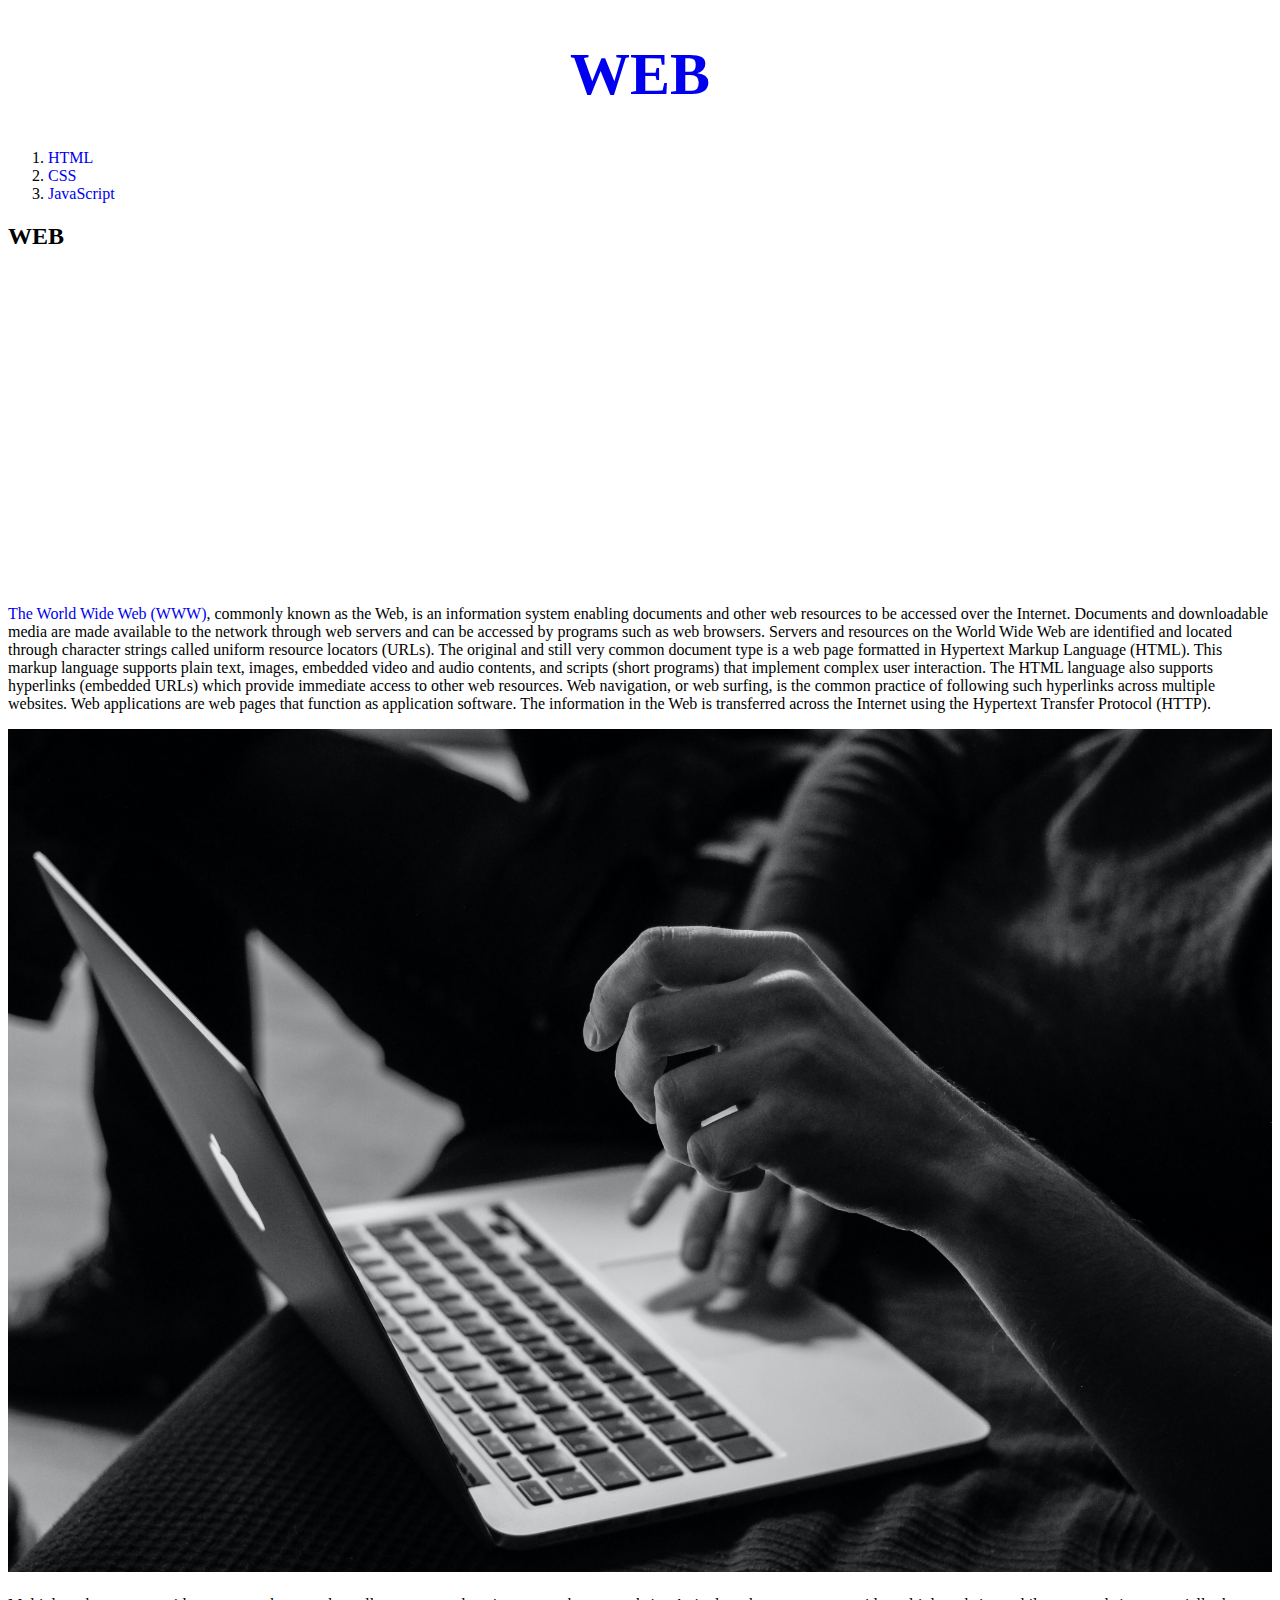
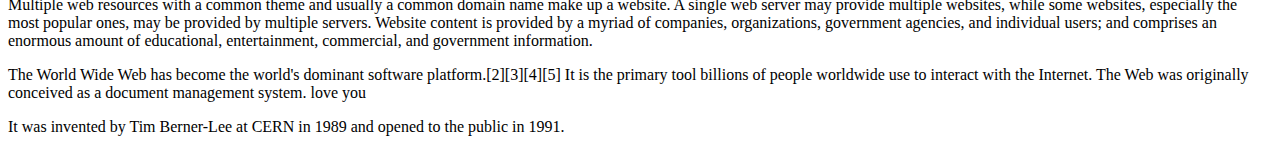
<file: index.html>
<!DOCTYPE html>
<html>
  <head>
    <title>WEB1 - WEB</title>
    <meta charset="utf-8">
    <style>
    a {
      text-decoration:none;
    }
    h1{
      font-size: 60px;
      text-align: center;
    }
    </style>
  </head>
  <body>
    <h1><a href="index.html">WEB</a></h1>
    <ol>
      <li><a href="1.html">HTML</a></li>
      <li><a href="2.html">CSS</a></li>
      <li><a href="3.html">JavaScript</a></li>
    </ol>
    <h2>WEB</h2>
    <p>
      <iframe
        width="560"
        height="315"
        src="https://www.youtube.com/embed/7T7r_oSp0SE"
        title="YouTube video player"
        frameborder="0"
        allow="accelerometer; autoplay; clipboard-write; encrypted-media; gyroscope; picture-in-picture"
        allowfullscreen
      ></iframe>
    </p>
    <p>
      <a href="https://www.w3.org/" target="_black" title="Web Pronunciation"
        >The World Wide Web (WWW)</a
      >, commonly known as the Web, is an information system enabling documents
      and other web resources to be accessed over the Internet. Documents and
      downloadable media are made available to the network through web servers
      and can be accessed by programs such as web browsers. Servers and
      resources on the World Wide Web are identified and located through
      character strings called uniform resource locators (URLs). The original
      and still very common document type is a web page formatted in Hypertext
      Markup Language (HTML). This markup language supports plain text, images,
      embedded video and audio contents, and scripts (short programs) that
      implement complex user interaction. The HTML language also supports
      hyperlinks (embedded URLs) which provide immediate access to other web
      resources. Web navigation, or web surfing, is the common practice of
      following such hyperlinks across multiple websites. Web applications are
      web pages that function as application software. The information in the
      Web is transferred across the Internet using the Hypertext Transfer
      Protocol (HTTP).
    </p>
    <img src="web.jpg" width="100%" />
    <p style="margin-top: 20px">
      Multiple web resources with a common theme and usually a common domain
      name make up a website. A single web server may provide multiple websites,
      while some websites, especially the most popular ones, may be provided by
      multiple servers. Website content is provided by a myriad of companies,
      organizations, government agencies, and individual users; and comprises an
      enormous amount of educational, entertainment, commercial, and government
      information.
    </p>
    <p>
      The World Wide Web has become the world's dominant software
      platform.[2][3][4][5] It is the primary tool billions of people worldwide
      use to interact with the Internet. The Web was originally conceived as a
      document management system. love you
    </p>
    <p>
      It was invented by Tim Berner-Lee at CERN in 1989 and opened to the
      public in 1991.
    </p>
    <p>
        <div id="disqus_thread"></div>
<script>
    /**
    *  RECOMMENDED CONFIGURATION VARIABLES: EDIT AND UNCOMMENT THE SECTION BELOW TO INSERT DYNAMIC VALUES FROM YOUR PLATFORM OR CMS.
    *  LEARN WHY DEFINING THESE VARIABLES IS IMPORTANT: https://disqus.com/admin/universalcode/#configuration-variables    */
    /*
    var disqus_config = function () {
    this.page.url = PAGE_URL;  // Replace PAGE_URL with your page's canonical URL variable
    this.page.identifier = PAGE_IDENTIFIER; // Replace PAGE_IDENTIFIER with your page's unique identifier variable
    };
    */
    (function() { // DON'T EDIT BELOW THIS LINE
    var d = document, s = d.createElement('script');
    s.src = 'https://web1-lcdvbiyyjm.disqus.com/embed.js';
    s.setAttribute('data-timestamp', +new Date());
    (d.head || d.body).appendChild(s);
    })();
</script>
<noscript>Please enable JavaScript to view the <a href="https://disqus.com/?ref_noscript">comments powered by Disqus.</a></noscript>

    </p>
  </body>
</html>
</file>
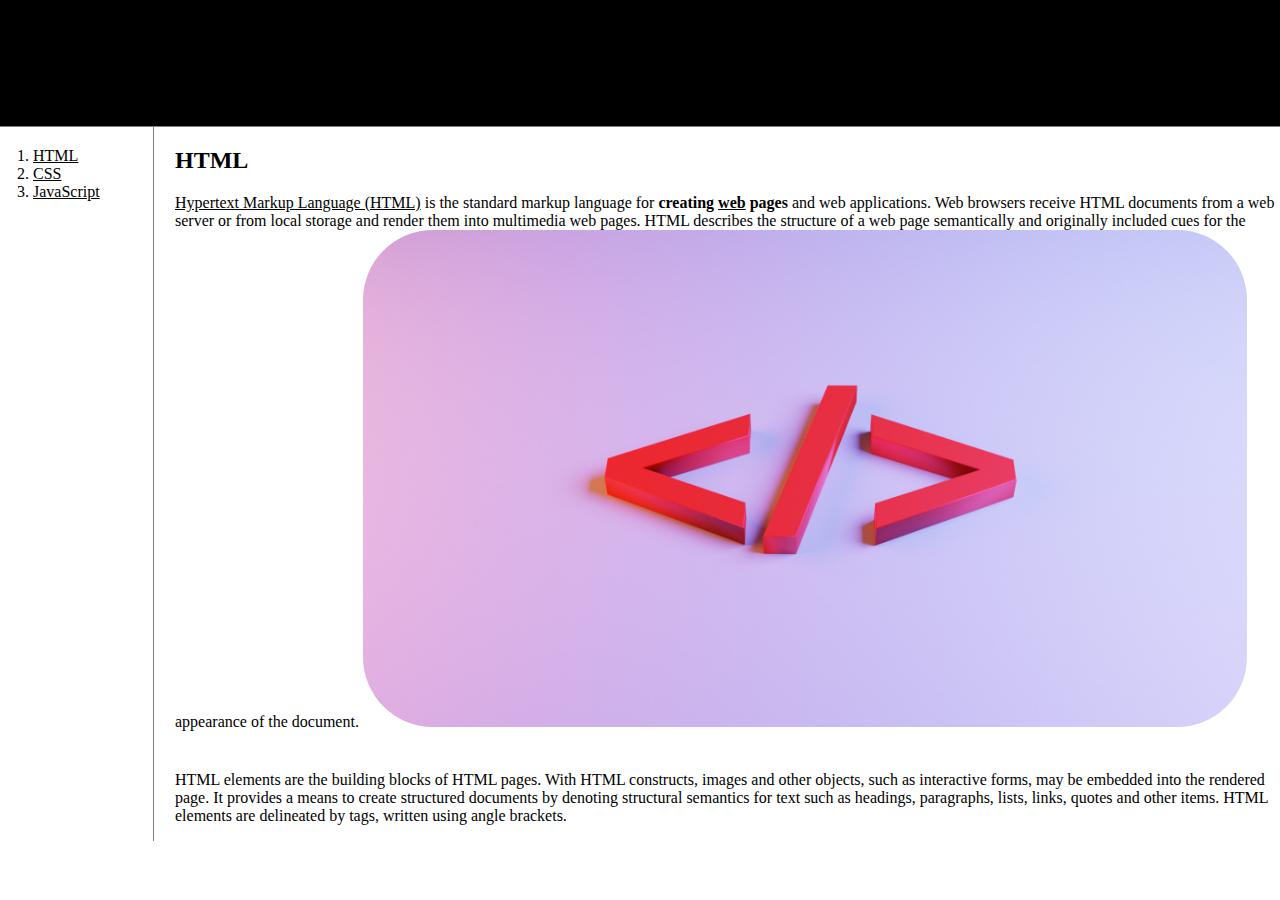
<file: 1.html>
<!DOCTYPE html>
<html>
  <head>
    <title>WEB1 - html</title>
    <meta charset="utf-8">
    <link rel="stylesheet" href="style.css">
  </head>
  <body>
    <h1><a href="index.html">WEB</a></h1>
    <div id="grid">
      <ol>
        <li>
          <a href="1.html"
            >HTML</a
          >
        </li>
        <li><a href="2.html">CSS</a></li>
        <li><a href="3.html">JavaScript</a></li>
      </ol>
      <div id="article">
        <h2>HTML</h2>
        <p>
          <a
            href="https://www.w3.org/TR/html4/"
            target="_blank"
            title="html4 specification"
            >Hypertext Markup Language (HTML)</a
          >
          is the standard markup language for
          <strong>creating <u>web</u> pages</strong> and web applications. Web
          browsers receive HTML documents from a web server or from local
          storage and render them into multimedia web pages. HTML describes the
          structure of a web page semantically and originally included cues for
          the appearance of the document.
          <img src="html.jpg" width="80%" />
        </p>
        <p style="margin-top: 40px">
          HTML elements are the building blocks of HTML pages. With HTML
          constructs, images and other objects, such as interactive forms, may
          be embedded into the rendered page. It provides a means to create
          structured documents by denoting structural semantics for text such as
          headings, paragraphs, lists, links, quotes and other items. HTML
          elements are delineated by tags, written using angle brackets.
        </p>
      </div>
    </div>
  </body>
</html>
</file>
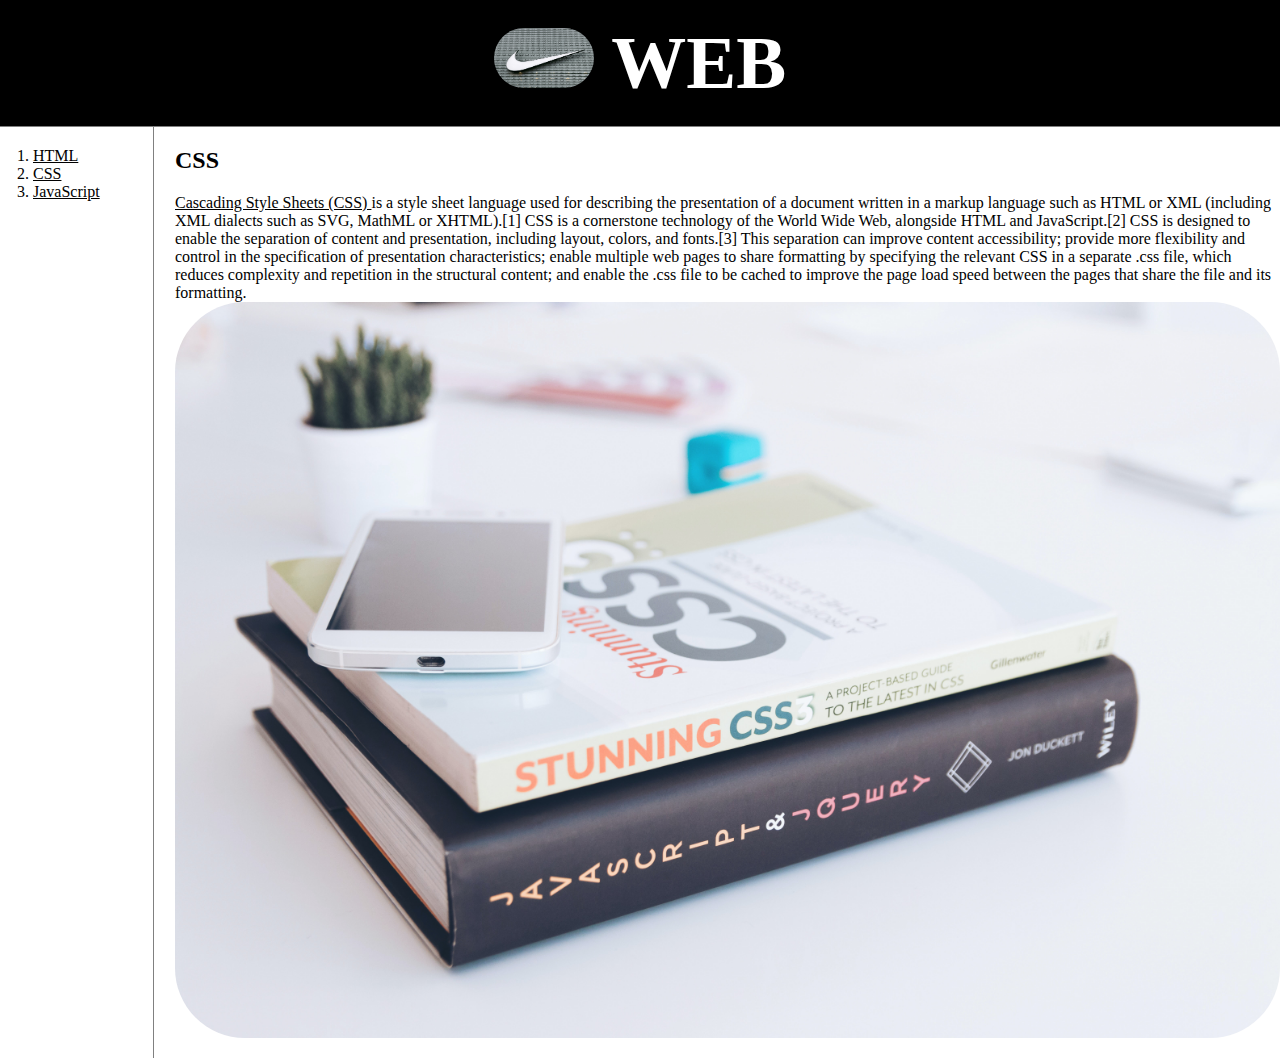
<file: 2.html>
<!DOCTYPE html>
<html>
  <head>
    <title>WEB1 - CSS</title>
    <meta charset="utf-8" />
    <link rel="stylesheet" href="style.css" />
  </head>
  <body>
    <h1>
      <a href="index.html" id="develop"
        ><span><img src="nike.jpg" width="100px" height="60px"></span>
        WEB</a
      >
    </h1>
    <div id="grid">
      <ol>
        <li><a href="1.html">HTML</a></li>
        <li><a href="2.html">CSS</a></li>
        <li><a href="3.html">JavaScript</a></li>
      </ol>
      <div id="article">
        <!-- class : 그룹핑하다. 하나로 묶다 -->
        <!-- 명령어는 최근껄로 듣는다. 우선순위가 높다 -->
        <!--
    <h1><a href="index.html"><font color="red">WEB</font></a></h1>
    <ol>
      <li><a href="1.html"><font color="red">HTML</font></a></li>
      <li><a href="2.html"><font color="red">CSS</font></a></li>
      <li><a href="3.html"><font color="red">JavaScript</font></a></li>
    </ol> html을 이용한 디자인
    -->
        <!-- 
      캐싱 : 저장하다
     -->
        <h2>CSS</h2>
        <p>
          <a
            href="https://www.w3schools.com/w3css/defaulT.asp"
            target="_blank"
            title="CSS Tutorial"
            >Cascading Style Sheets (CSS)
          </a>
          is a style sheet language used for describing the presentation of a
          document written in a markup language such as HTML or XML (including
          XML dialects such as SVG, MathML or XHTML).[1] CSS is a cornerstone
          technology of the World Wide Web, alongside HTML and JavaScript.[2]
          CSS is designed to enable the separation of content and presentation,
          including layout, colors, and fonts.[3] This separation can improve
          content accessibility; provide more flexibility and control in the
          specification of presentation characteristics; enable multiple web
          pages to share formatting by specifying the relevant CSS in a separate
          .css file, which reduces complexity and repetition in the structural
          content; and enable the .css file to be cached to improve the page
          load speed between the pages that share the file and its formatting.
          <img src="css.jpg" width="100%" />
        </p>
      </div>
    </div>
  </body>
</html>
</file>
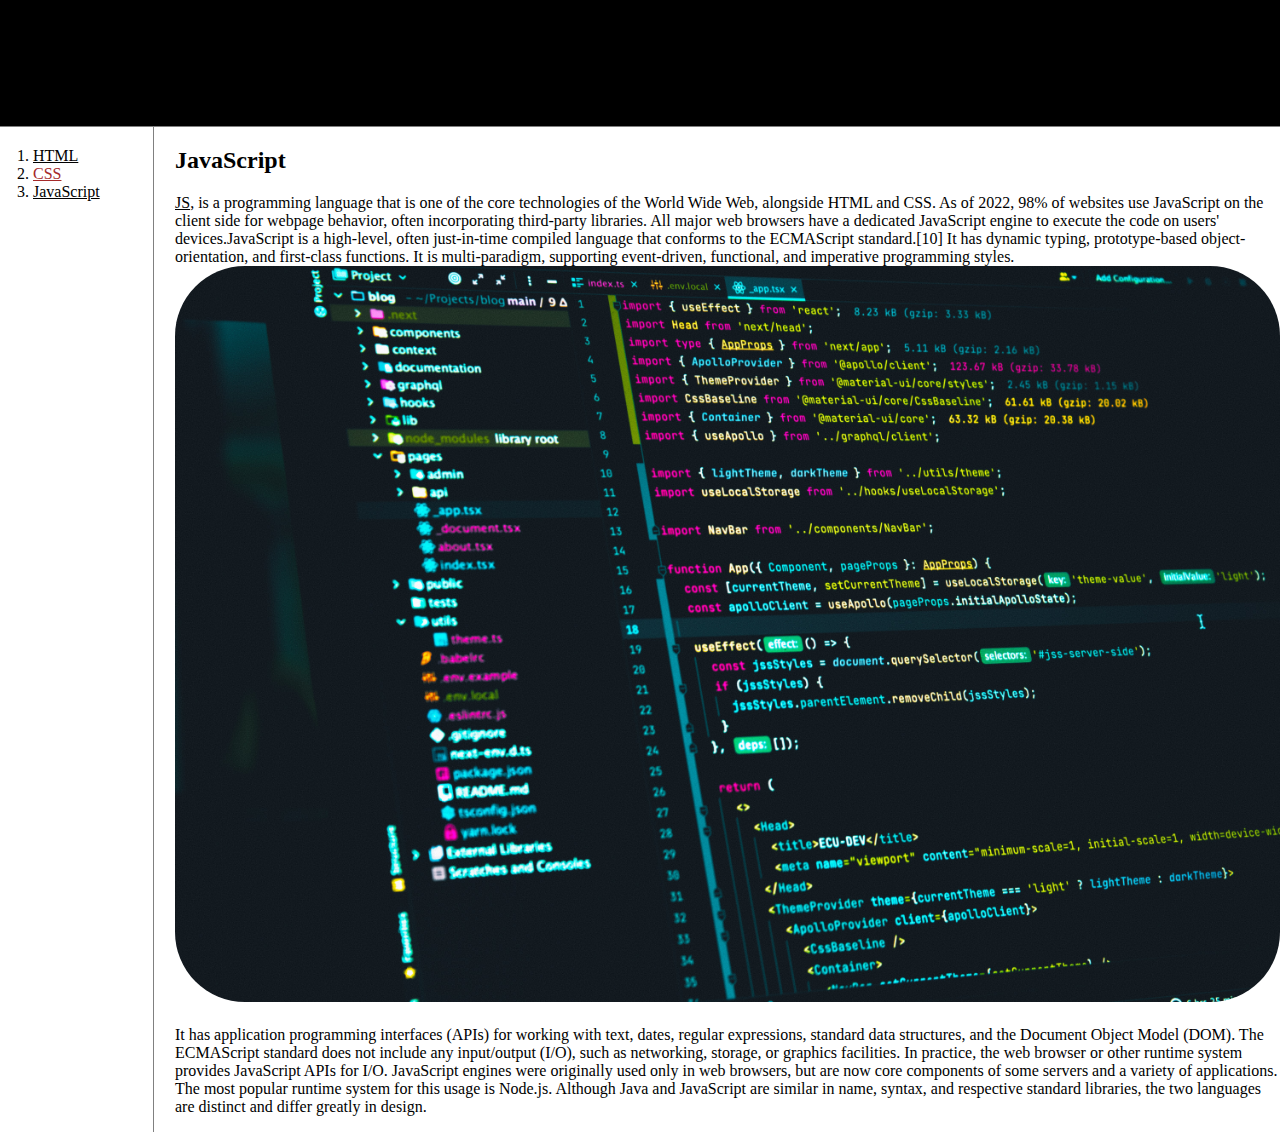
<file: 3.html>
<!DOCTYPE html>
<html>
  <head>
    <title>WEB1 - JavaScript</title>
    <meta charset="utf-8">
    <link rel="stylesheet" href="style.css">
  </head>
  <body>
    <h1><a href="index.html">WEB</a></h1>
    <div id="grid">
      <ol>
        <li><a href="1.html">HTML</a></li>
        <li>
          <a href="2.html" style="color: brown; text-decoration: underline"
            >CSS</a
          >
        </li>
        <li><a href="3.html">JavaScript</a></li>
      </ol>
      <div id="article">
        <h2>JavaScript</h2>
        <p>
          <a
            href="https://www.w3schools.com/js/"
            target="_self"
            title="Javascript tutorial"
            >JS</a
          >, is a programming language that is one of the core technologies of
          the World Wide Web, alongside HTML and CSS. As of 2022, 98% of
          websites use JavaScript on the client side for webpage behavior, often
          incorporating third-party libraries. All major web browsers have a
          dedicated JavaScript engine to execute the code on users'
          devices.JavaScript is a high-level, often just-in-time compiled
          language that conforms to the ECMAScript standard.[10] It has dynamic
          typing, prototype-based object-orientation, and first-class functions.
          It is multi-paradigm, supporting event-driven, functional, and
          imperative programming styles.
          <img src="java.jpg" width="100%" />
        </p>
        <p style="margin-top: 20px">
          It has application programming interfaces (APIs) for working with
          text, dates, regular expressions, standard data structures, and the
          Document Object Model (DOM). The ECMAScript standard does not include
          any input/output (I/O), such as networking, storage, or graphics
          facilities. In practice, the web browser or other runtime system
          provides JavaScript APIs for I/O. JavaScript engines were originally
          used only in web browsers, but are now core components of some servers
          and a variety of applications. The most popular runtime system for
          this usage is Node.js. Although Java and JavaScript are similar in
          name, syntax, and respective standard libraries, the two languages are
          distinct and differ greatly in design.
        </p>
      </div>
    </div>
  </body>
</html>
</file>
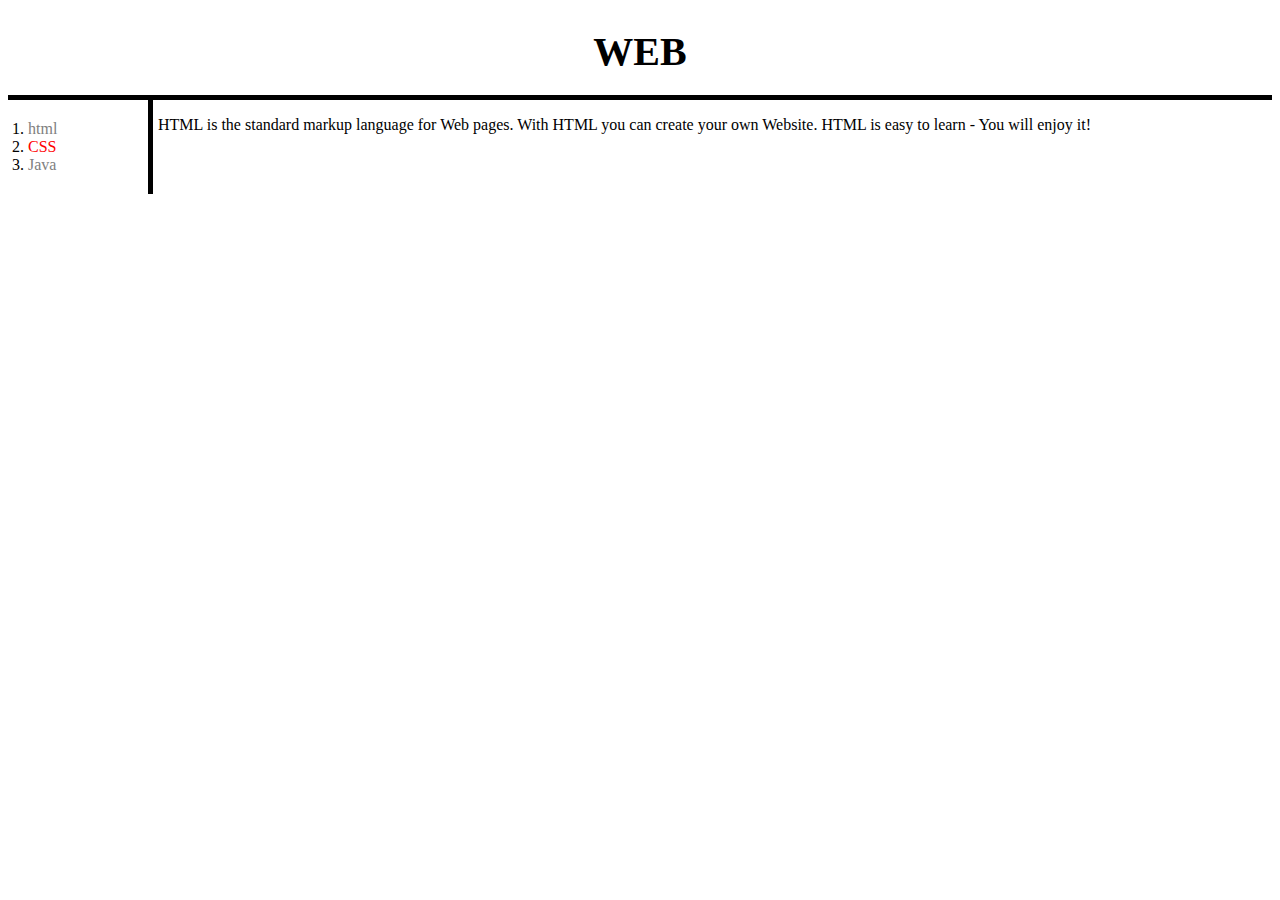
<file: alex.html>
<!DOCTYPE html>
<html>
  <head>
    <meta charset="utf-8" />
    <title>Web-3</title>
    <style>
      a {
        color: black;
        width: 20px;
        text-decoration: none;
      }
      .saw {
        color: gray;
      }
      #sawing {
        color: red;
      }
      h1 {
        text-align: center;
        border-bottom: 5px black solid;
        margin: 0px;
        padding: 20px;
        font-size: 40px;
      }
      ol {
        border-right: 5px black solid;
        width: 100px;
        margin: 0px;
        padding: 20px;
      }
      #grid {
        display: grid;
        grid-template-columns: 150px 1fr;
      }
    </style>
    <!-- 
        width, margin, padding 이러한 수치들을 맞추고 하는 것이 어려운 부분이다.{하지만 이것도, 웹페이지 개발자 도구를 바탕으로 수치를 맞추고 그래야한다.}
        하지만 기본적인 기능들이나 기본적인 속성들은 계속적으로 연습하고 익숙해지면 괜찮은 것 같다(12/18)
     -->
  </head>
  <body>
    <h1><a href="https://en.wikipedia.org/wiki/World_Wide_Web">WEB</a></h1>
    <div id="grid">
      <!-- 
            부모 Tag 
        -->
      <ol>
        <li>
          <a href="https://www.codingfactory.net/10225" class="saw">html</a>
        </li>
        <li>
          <a
            href="https://www.w3schools.com/css/"
            target="_blank"
            class="saw" id="sawing"
          >CSS</a>
        </li>
        <li>
          <a
            href="https://developer.mozilla.org/ko/docs/Web/JavaScript"
            class="saw"
            >Java</a
          >
        </li>
      </ol>
      <div>
        <!-- 
            자식 Tag
         -->
        <p>
          <a
            href="https://en.wikipedia.org/wiki/HTML"
            target="_blank"
            title="HTML TITLE"
            >HTML</a
          >
          is the standard markup language for Web pages. With HTML you can
          create your own Website. HTML is easy to learn - You will enjoy it!
        </p>
      </div>
    </div>
  </body>
</html>
</file>
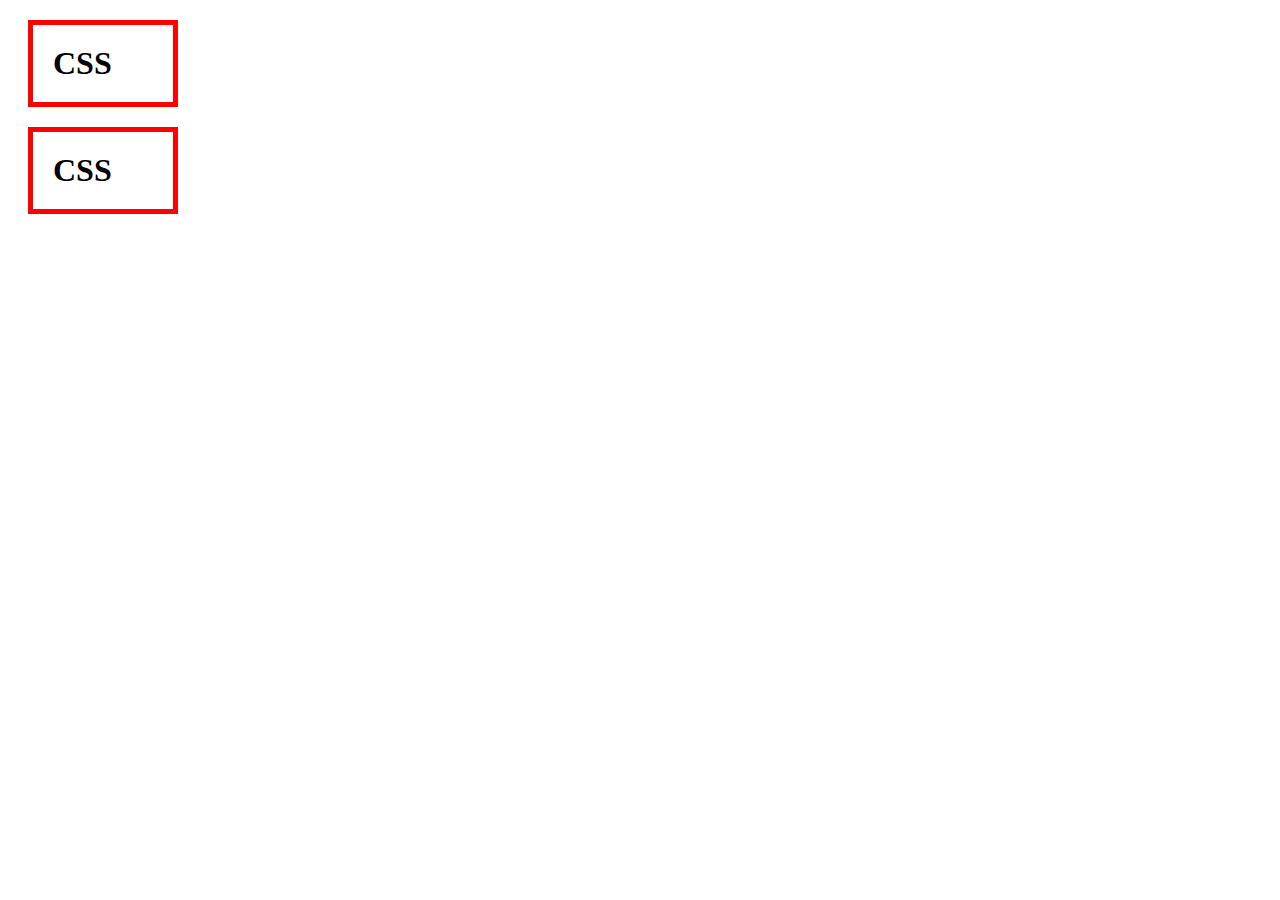
<file: box.html>
<!DOCTYPE html>
<html>
  <head>
    <meta charset="utf-8">
    <title>WEB-box</title>
    <style>
        h1{
            border:5px red solid;
            padding: 20px;
            margin: 20px;
            display: block;
            width: 100px;
        }
        /* 
        block element 
        */
        /* 
        inline element
        */
    </style>
  </head>
  <body>
    <h1>CSS</h1>
    <h1>CSS</h1>
  </body>
</html>
</file>
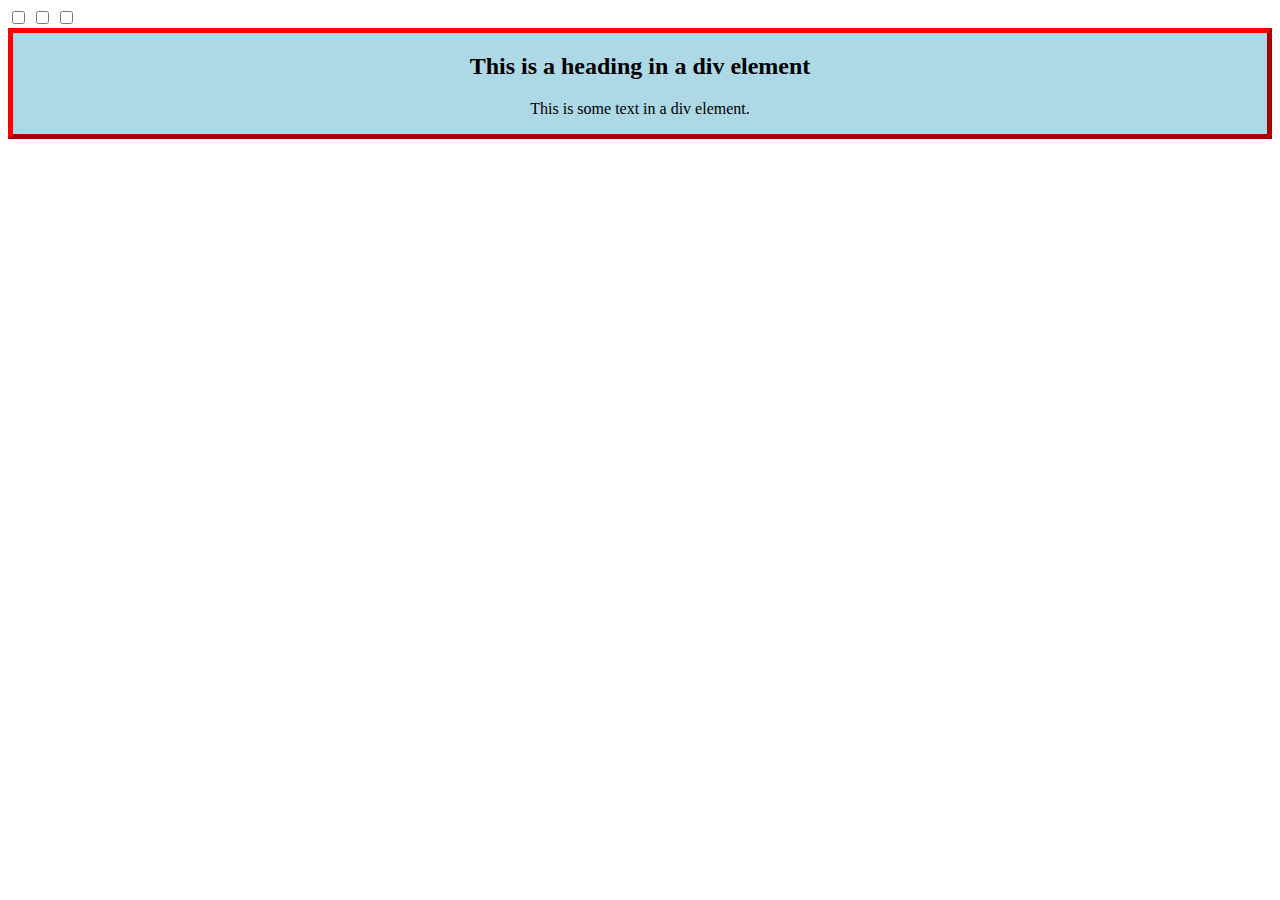
<file: checkbox.html>
<input type="checkbox">
<input type="checkbox">
<input type="checkbox">

<html>
<head>
<style>
.myDiv {
  border: 5px outset red;
  background-color: lightblue;
  text-align: center;
}
</style>
</head>
<body>
<div class="myDiv">
  <h2>This is a heading in a div element</h2>
  <p>This is some text in a div element.</p>
</div>

</body>
</html>
</file>
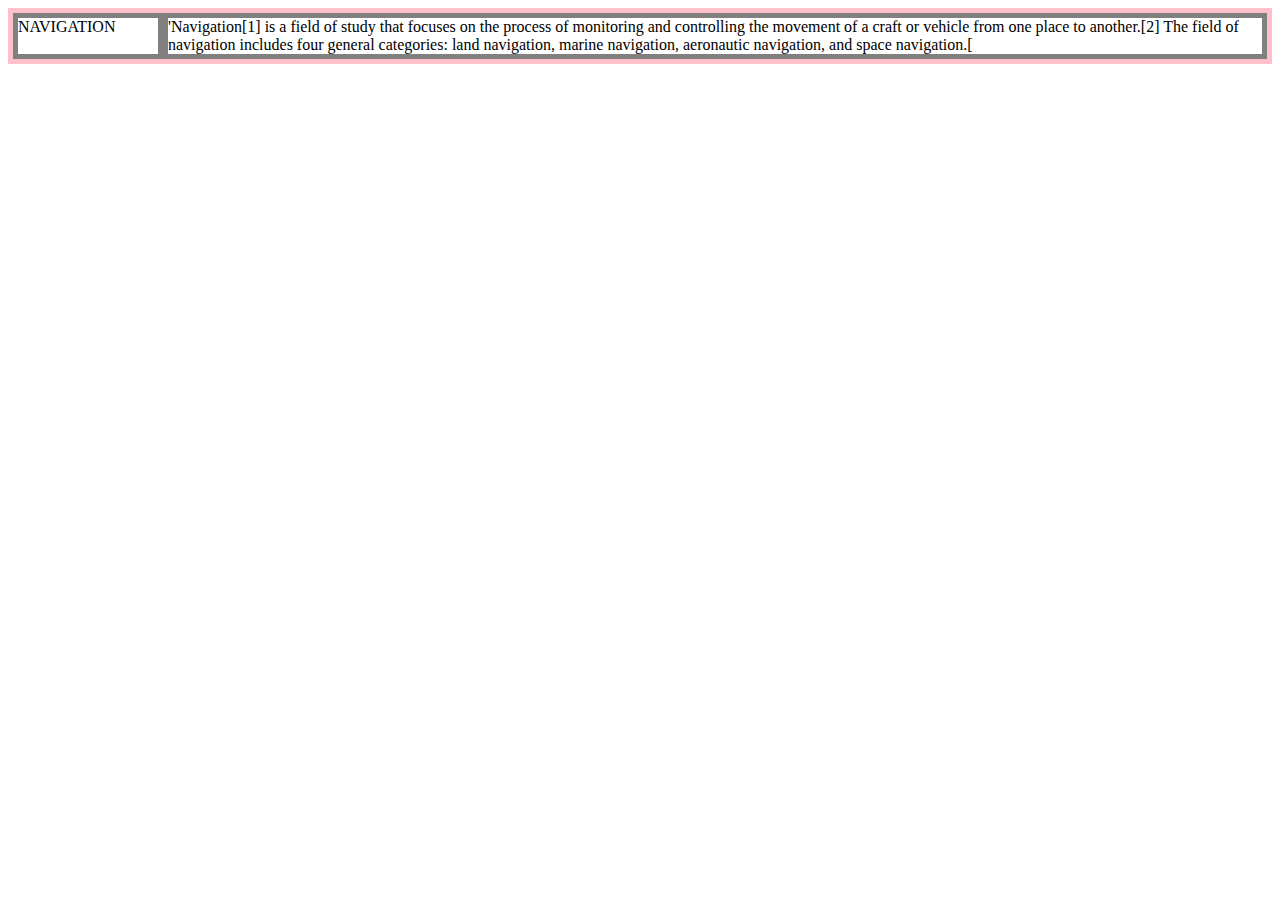
<file: grid.html>
<!DOCTYPE html>
<html>
    <head>
        <meta charset="utf-8">
        <title></title>
        <link rel="stylesheet" href="sx.css">
    </head>
    <body>
        <div id="grid">
            <div>NAVIGATION</div>
            <div>'Navigation[1] is a field of study that focuses on the process of monitoring and controlling the movement of a craft or vehicle from one place to another.[2] The field of navigation includes four general categories: land navigation, marine navigation, aeronautic navigation, and space navigation.[</div>
        </div>
        <!-- 
            아무런 의미가 없고, 그냥 디자인을 위해 구획을 나누는 TAG <div>
            block element
            아무런 의미가 없지만 inline element는 <span>
         -->
     </div>    
    </body>
</html>
</file>
<file: style.css>
a {
  color: black;
}
h1 {
  background-color: black;
  font-size: 75px;
  text-align: center;
  border-bottom: 1px solid gray;
  margin: 0px;
  padding: 20px;
}
#grid {
  display: grid;
  grid-template-columns: 150px 1fr;
}
ol {
  border-right: 1px gray solid;
  width: 100px;
  margin: 0px;
  padding: 20px;
}
body {
  margin: 0px;
}
#grid #article {
  padding-left: 25px; 
}
#grid ol{
  padding-left: 33px;
}
#develop{
  color:white;
  position:relative;
  text-decoration: none;
}
img{
  border-radius: 70px 70px;
}
@media(max-width:550px){
  #grid {
    display: block;
  }
  ol {
  border-right: NONE;
  }
  h1 {
  border-bottom: none;
  }
}
</file>
<file: sx.css>
#grid{
    border:5px solid pink;
    display: grid;
    grid-template-columns: 150px 1fr;
}
div{
    border:5px solid gray;
}
</file>
